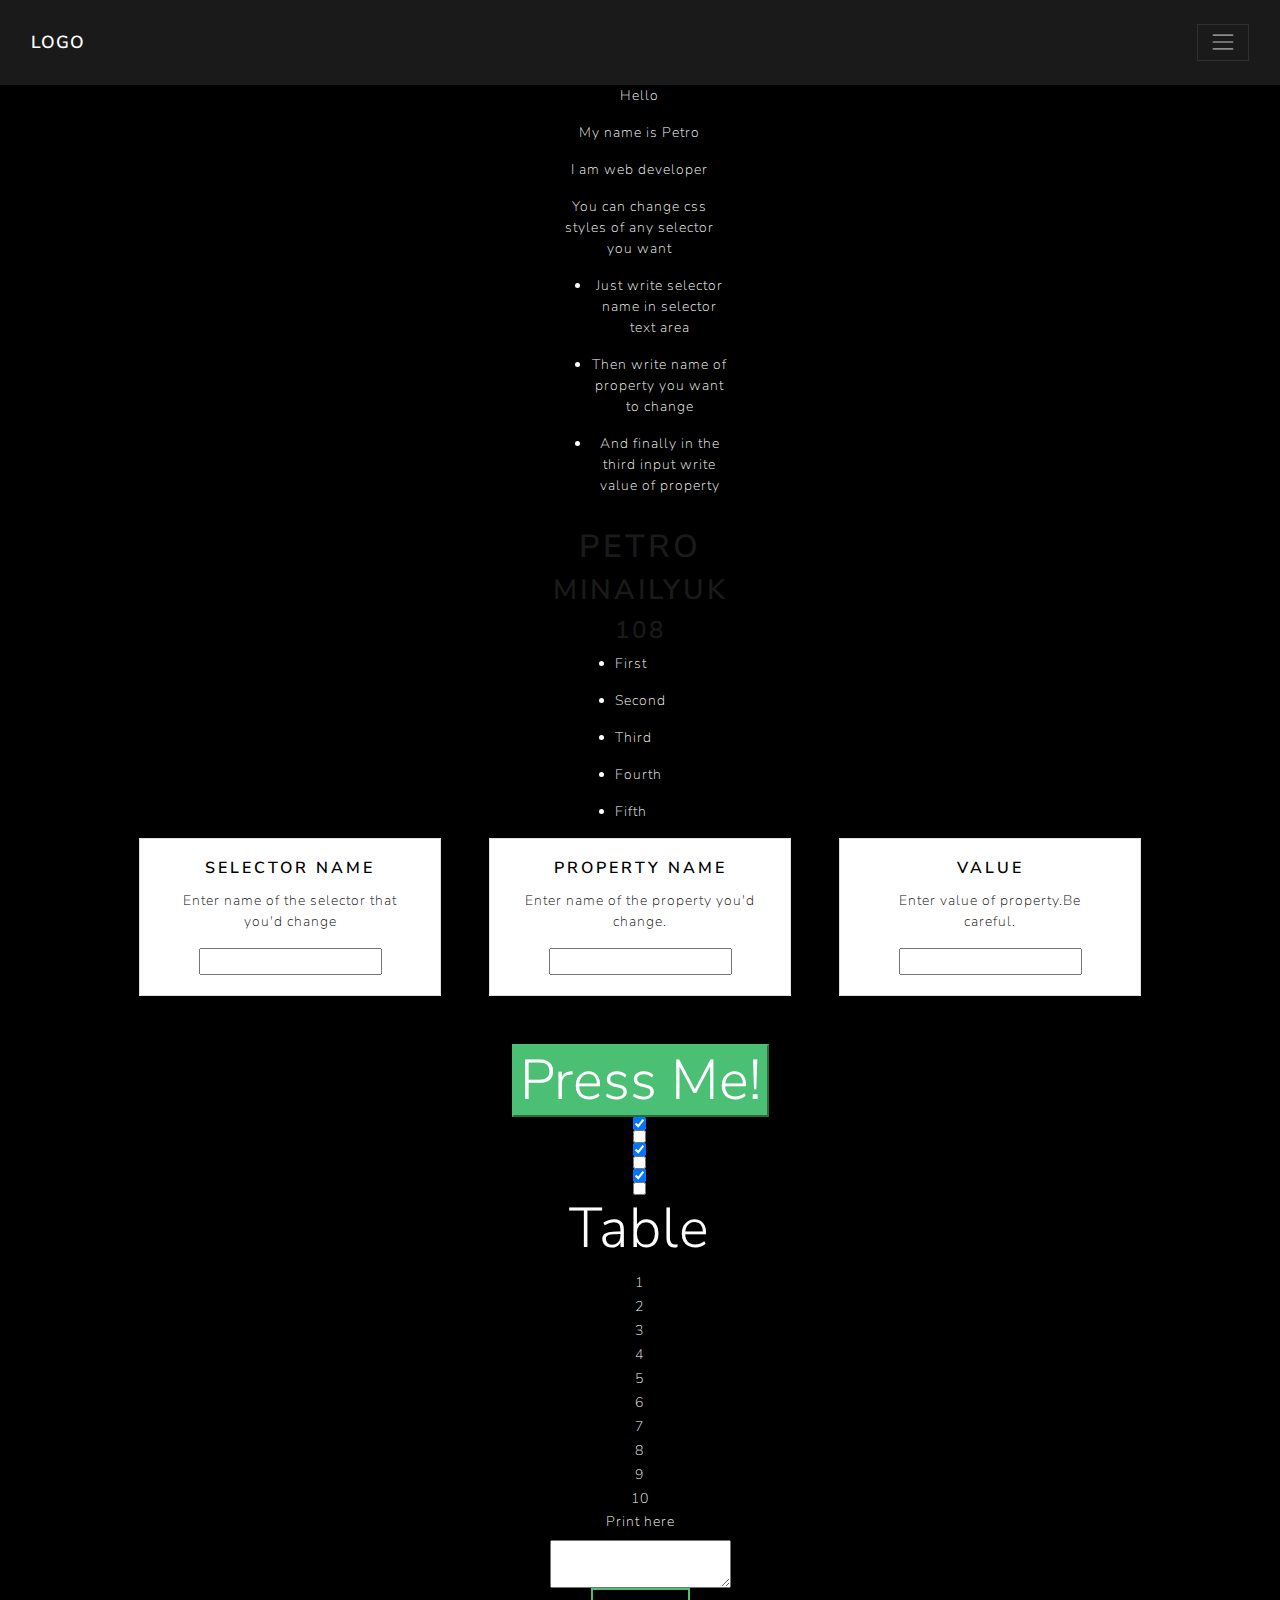
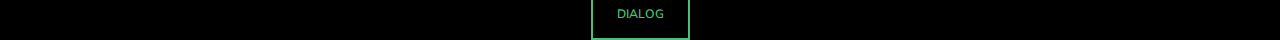
<file: index.html>
<!doctype html>
<html lang="en">
<head>
    <!-- Required meta tags -->
    <meta charset="utf-8">
    <meta name="viewport" content="width=device-width, initial-scale=1, shrink-to-fit=no">

    <!-- Bootstrap CSS -->
    <link rel="stylesheet" href="https://stackpath.bootstrapcdn.com/bootstrap/4.5.0/css/bootstrap.min.css" integrity="sha384-9aIt2nRpC12Uk9gS9baDl411NQApFmC26EwAOH8WgZl5MYYxFfc+NcPb1dKGj7Sk" crossorigin="anonymous">
    <link rel="stylesheet" href="css/bootstrap.css">
    <link rel="stylesheet" href="css/myTest.css">

    <script src="https://cdnjs.cloudflare.com/ajax/libs/jquery/3.5.1/jquery.js"></script>
    <script src="css/moment.js"></script>
    <script src="script/myTest.js"></script>
    <title>Hello, world!</title>
</head>
<body>

<nav class="navbar fixed-top container-fluid navbar-dark bg-primary sticky-top">
    <div class="container-fluid">
        <a class="navbar-brand" href="#">Logo</a>

        <button class="navbar-toggler " type="button" data-toggle="collapse" data-target="#navbarColor01" aria-controls="navbarColor01" aria-expanded="false" aria-label="Toggle navigation">
            <span class="navbar-toggler-icon"></span>
        </button>
    </div>
    <div class="collapse navbar-collapse" id="navbarColor01">
        <div class="navbar-nav mr-auto">
            <button id="navbarBtn1" class="btn-outline-success btn nav-item">Button 1</button>
            <button id="navbarBtn2" class="btn-outline-success btn nav-item">Button 2</button>
            <button id="navbarBtn3" class="btn-outline-success btn nav-item">Button 3</button>
            <button id="navbarBtn4" class="btn-outline-success btn nav-item">Button 4</button>
            <button id="navbarBtn5" class="btn-outline-success btn nav-item">Button 5</button>
            <button id="navbarBtn6" class="btn-outline-success btn nav-item">Button 6</button>
        </div>
    </div>
</nav>




<div class="container-fluid d-flex align-items-center row no-gutters">
    <div class="container-fluid d-flex flex-column col-md-2  ">
        <div class="container d-flex flex-column align-items-center text-center blocks">
            <p>Hello</p>
            <p>My name is Petro</p>
            <p>I am web developer</p>
            <p>You can change css styles of any selector you want</p>
            <ul>
                <li>
                    <p>Just write selector name in selector text area</p>
                </li>
                <li>
                    <p>Then write name of property you want to change</p>
                </li>
                <li>
                    <p>And finally in the third input write value of property</p>
                </li>
            </ul>



        </div>
    </div>
    <div class="container d-flex m-2  m-auto">
        <div class="container-fluid d-flex flex-column align-items-center">
                 <h1 class="red" id="Petro">
                        Petro
                </h1>
            <h2>
                Minailyuk
            </h2>
            <h3>
                108
            </h3>

            <ul class="list-group">
                <li>
                    <p id="firstP">First</p>
                </li>
                <li>
                    <p id="secondP">Second</p>
                </li>
                <li>
                    <p id="thirdP">Third</p>
                </li>
                <li>
                    <p id="fourthP">Fourth</p>
                </li>
                <li>
                    <p id="fifthP">Fifth</p>
                </li>
            </ul>


            <div class="container-fluid d-flex justify-content-center row">
                <div class="card mx-4 card-w col-lg">
                    <div class="card-body d-flex flex-column align-items-center text-center">
                        <h5 class="card-title">Selector name</h5>
                        <p class="card-text">Enter name of the selector that you'd change</p>
                        <input id="input-selector" type="text" class="">
                    </div>
                </div>
                <div class="card mx-4 card-w col-lg">
                    <div class="card-body  d-flex flex-column align-items-center text-center">
                        <h5 class="card-title">Property name</h5>
                        <p class="card-text">Enter name of the property you'd change.</p>
                        <input id="input-property" type="text" class="">
                    </div>
                </div>
                <div class="card mx-4 card-w col-lg" >
                    <div class="card-body  d-flex flex-column align-items-center text-center">
                        <h5 class="card-title">Value</h5>
                        <p class="card-text">Enter value of property.Be careful. </p>
                        <input id="input-value" type="text" class="">
                    </div>
                </div>

            </div>

            <button class="btn-success display-4 mt-5" id="mybutt">Press Me!</button>
        </div>



    </div>
    <div class="container-fluid d-flex flex-column col-md-2  m-auto">
        <div class="container d-flex flex-column align-items-center text-center blocks">
            <input type="checkbox" name="1">
            <input type="checkbox" name="1">
            <input type="checkbox" name="1">
            <input type="checkbox" name="1">
            <input type="checkbox" name="1">
            <input type="checkbox" name="1">
        </div>

        <div class="container d-flex flex-column align-items-center text-center blocks">
            <label class="display-4">Table</label>
           <table class="table-bordered " id = "mytable">
               <tr class="green" id="blue">
                   <td>1</td>
               </tr>
               <tr>
                   <td>2</td>
               </tr>
               <tr>
                   <td>3</td>
               </tr>
               <tr>
                   <td>4</td>
               </tr>
               <tr>
                   <td>5</td>
               </tr>
               <tr>
                   <td>6</td>
               </tr>
               <tr>
                   <td>7</td>
               </tr>
               <tr>
                   <td>8</td>
               </tr>
               <tr>
                   <td>9</td>
               </tr>
               <tr>
                   <td>10</td>
               </tr>
           </table>
        </div>
    </div>
</div>


<div class="container-fluid d-flex flex-column align-items-center">
    <div class="container d-flex flex-column align-items-center" id="mainWindow">

    </div>
    <div class="container d-flex flex-column align-items-center m-0" id="textarea1">
        <label for="myTextArea">Print here</label>
        <textarea id="myTextArea"></textarea>
    </div>
    <button id="dialogBtn" class="btn btn-outline-success ">dialog</button>

</div>












<!-- Optional JavaScript -->
<!-- jQuery first, then Popper.js, then Bootstrap JS -->
<script src="https://code.jquery.com/jquery-3.5.1.slim.min.js" integrity="sha384-DfXdz2htPH0lsSSs5nCTpuj/zy4C+OGpamoFVy38MVBnE+IbbVYUew+OrCXaRkfj" crossorigin="anonymous"></script>
<script src="https://cdn.jsdelivr.net/npm/popper.js@1.16.0/dist/umd/popper.min.js" integrity="sha384-Q6E9RHvbIyZFJoft+2mJbHaEWldlvI9IOYy5n3zV9zzTtmI3UksdQRVvoxMfooAo" crossorigin="anonymous"></script>
<script src="https://stackpath.bootstrapcdn.com/bootstrap/4.5.0/js/bootstrap.min.js" integrity="sha384-OgVRvuATP1z7JjHLkuOU7Xw704+h835Lr+6QL9UvYjZE3Ipu6Tp75j7Bh/kR0JKI" crossorigin="anonymous"></script>



</body>
</html>
</file>
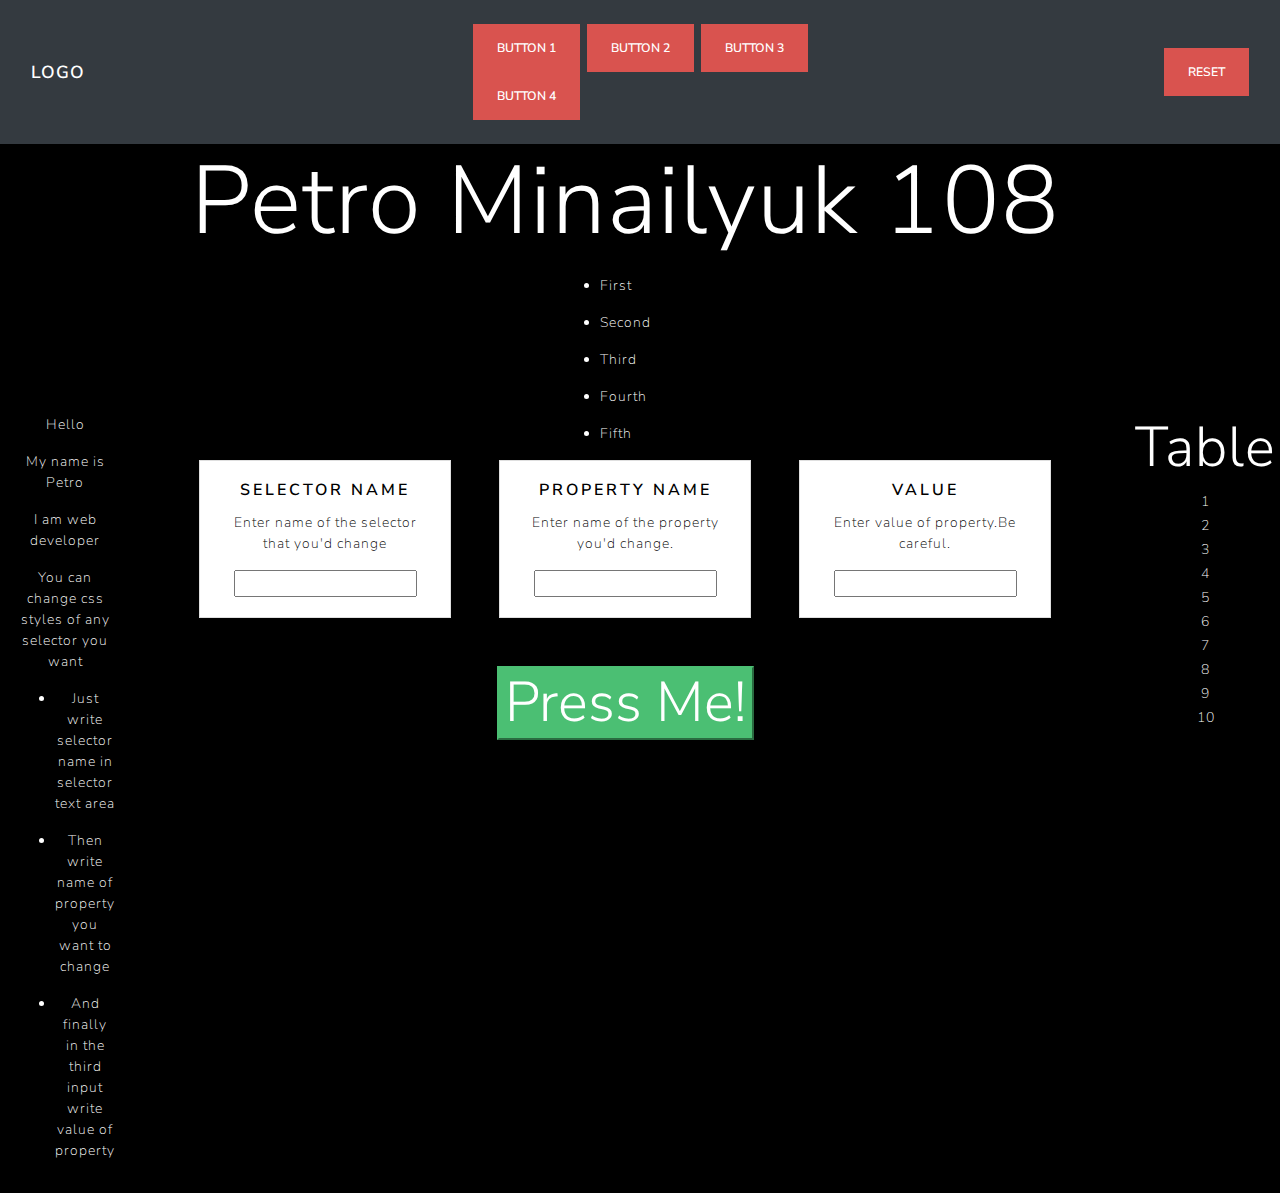
<file: mytestMeme.html>
<!doctype html>
<html lang="en">
<head>
    <!-- Required meta tags -->
    <meta charset="utf-8">
    <meta name="viewport" content="width=device-width, initial-scale=1, shrink-to-fit=no">

    <!-- Bootstrap CSS -->
    <link rel="stylesheet" href="https://stackpath.bootstrapcdn.com/bootstrap/4.5.0/css/bootstrap.min.css" integrity="sha384-9aIt2nRpC12Uk9gS9baDl411NQApFmC26EwAOH8WgZl5MYYxFfc+NcPb1dKGj7Sk" crossorigin="anonymous">
    <link rel="stylesheet" href="css/bootstrap.css">
    <link rel="stylesheet" href="css/myTest.css">
    <script src="https://cdnjs.cloudflare.com/ajax/libs/jquery/3.5.1/jquery.js"></script>
    <title>Hello, world!</title>
</head>
<body>

<nav class="navbar navbar-expand-md navbar-dark bg-dark sticky-top">
    <div class="container-fluid">
        <a class="navbar-brand" href="#">Logo</a>
        <div class="container navcont">
            <button id="navbarBtn1" onclick="redclass()" class="btn-danger btn">Button 1</button>
            <button id="navbarBtn2" class="btn-danger btn">Button 2</button>
            <button id="navbarBtn3" class="btn-danger btn">Button 3</button>
            <button id="navbarBtn4" class="btn-danger btn">Button 4</button>
        </div>
        <button id="refresh-btn" class="btn-danger btn">Reset</button>

    </div>
</nav>



<div id="topdiv" class="">
<div class="d-flex">
    <div class="d-flex flex-column left-cont">
        <div class="container top-cont">

        </div>
        <div class="container d-flex flex-column align-items-center text-center mycont blocks">
            <p>Hello</p>
            <p>My name is Petro</p>
            <p>I am web developer</p>
            <p>You can change css styles of any selector you want</p>
            <ul>
                <li>
                    <p>Just write selector name in selector text area</p>
                </li>
                <li>
                    <p>Then write name of property you want to change</p>
                </li>
                <li>
                    <p>And finally in the third input write value of property</p>
                </li>
            </ul>



        </div>
    </div>
    <div class="container d-flex">
        <div class="container d-flex flex-column align-items-center">
                 <p class="red display-1">
                        Petro Minailyuk 108
                </p>

            <ul class="list-group">
                <li>
                    <p id="firstP">First</p>
                </li>
                <li>
                    <p id="secondP">Second</p>
                </li>
                <li>
                    <p id="thirdP">Third</p>
                </li>
                <li>
                    <p id="fourthP">Fourth</p>
                </li>
                <li>
                    <p id="fifthP">Fifth</p>
                </li>
            </ul>


            <div class="container-fluid d-flex justify-content-center">
                <div class="card mx-4 card-w ">
                    <div class="card-body d-flex flex-column align-items-center text-center">
                        <h5 class="card-title">Selector name</h5>
                        <p class="card-text">Enter name of the selector that you'd change</p>
                        <input id="input-selector" type="text" class="">
                    </div>
                </div>
                <div class="card mx-4 card-w">
                    <div class="card-body  d-flex flex-column align-items-center text-center">
                        <h5 class="card-title">Property name</h5>
                        <p class="card-text">Enter name of the property you'd change.</p>
                        <input id="input-property" type="text" class="">
                    </div>
                </div>
                <div class="card mx-4 card-w">
                    <div class="card-body  d-flex flex-column align-items-center text-center">
                        <h5 class="card-title">Value</h5>
                        <p class="card-text">Enter value of property.Be careful. </p>
                        <input id="input-value" type="text" class="">
                    </div>
                </div>

            </div>

            <button class="btn-success display-4 mt-5" id="mybutt">Press Me!</button>
        </div>



    </div>
    <div class="d-flex flex-column left-cont">
        <div class="container top-cont">

        </div>
        <div class="container d-flex flex-column align-items-center text-center mycont blocks">
            <label class="display-4">Table</label>
           <table class="table-bordered">
               <tr>
                   <td>1</td>
               </tr>
               <tr>
                   <td>2</td>
               </tr>
               <tr>
                   <td>3</td>
               </tr>
               <tr>
                   <td>4</td>
               </tr>
               <tr>
                   <td>5</td>
               </tr>
               <tr>
                   <td>6</td>
               </tr>
               <tr>
                   <td>7</td>
               </tr>
               <tr>
                   <td>8</td>
               </tr>
               <tr>
                   <td>9</td>
               </tr>
               <tr>
                   <td>10</td>
               </tr>
           </table>
        </div>
    </div>
</div>

</div>
<!--<form name="myForm" action="" class="container d-flex flex-column align-items-center">
                    <label class="col-form-label bigger-text">Enter your selector name</label>
                    <input id="input-selector" type="text" class="input-group-sm">
                    <label class="col-form-label bigger-text">Enter what you want to change</label>
                    <input id="input-property" type="text" class="input-group-sm">
                    <label class="col-form-label bigger-text">Enter value</label>
                    <input id="input-value" type="text" class="input-group-sm">
                </form>-->










<!-- Optional JavaScript -->
<!-- jQuery first, then Popper.js, then Bootstrap JS -->
<script src="https://code.jquery.com/jquery-3.5.1.slim.min.js" integrity="sha384-DfXdz2htPH0lsSSs5nCTpuj/zy4C+OGpamoFVy38MVBnE+IbbVYUew+OrCXaRkfj" crossorigin="anonymous"></script>
<script src="https://cdn.jsdelivr.net/npm/popper.js@1.16.0/dist/umd/popper.min.js" integrity="sha384-Q6E9RHvbIyZFJoft+2mJbHaEWldlvI9IOYy5n3zV9zzTtmI3UksdQRVvoxMfooAo" crossorigin="anonymous"></script>
<script src="https://stackpath.bootstrapcdn.com/bootstrap/4.5.0/js/bootstrap.min.js" integrity="sha384-OgVRvuATP1z7JjHLkuOU7Xw704+h835Lr+6QL9UvYjZE3Ipu6Tp75j7Bh/kR0JKI" crossorigin="anonymous"></script>
<script src="script/myTest.js"></script>


</body>
</html>
</file>
<file: css/myTest.css>
body{
   background-color: black;
   color:white;
}

.bigger-text{
   font-size: 150%;
}

.left-cont{
   width: 15%;

}

.top-cont{
   height: 30vh;
}

.navcont{
   width: 30%;
}

.card-w{
   width: 18em;
   color:black;
}

.blackclass{
  background-color: black;
}

.whiteclass{
   background-color: white;
}
</file>
